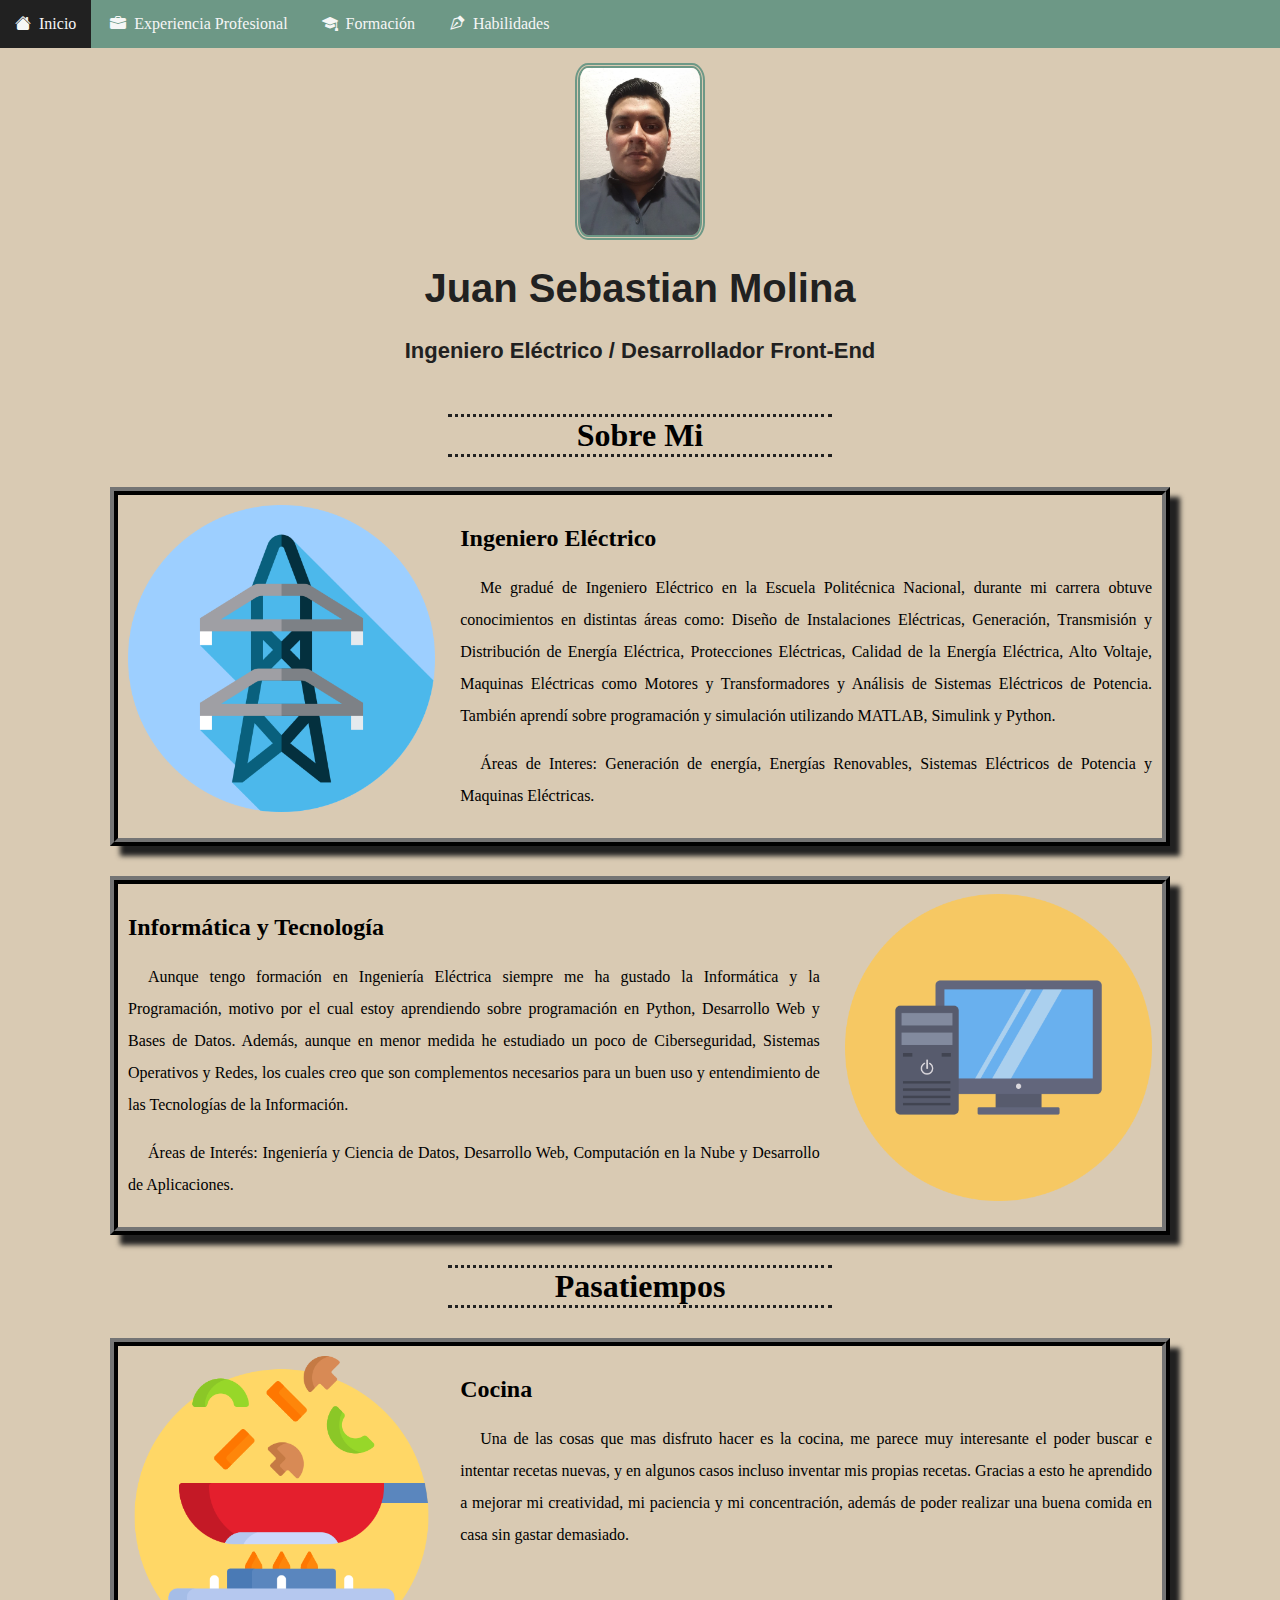
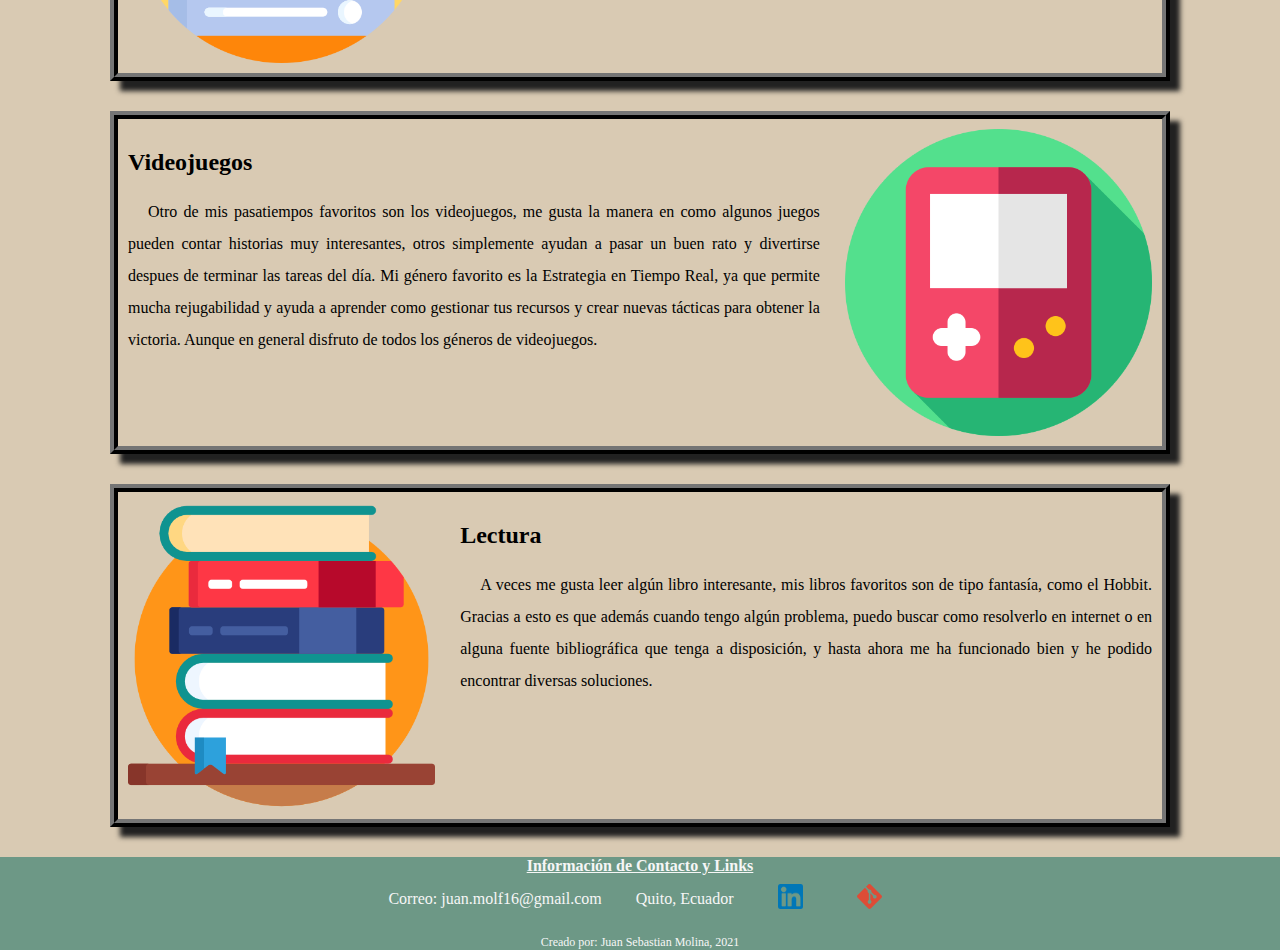
<file: index.html>
<!-- Mi CV en HTML-->
<!DOCTYPE html>
<html lang="es">
<head>
    <meta charset="UTF-8">
    <meta http-equiv="X-UA-Compatible" content="IE=edge">
    <meta name="viewport" content="width=device-width, initial-scale=1.0">
    <title>Juan Sebastian Molina</title>
    <link rel="stylesheet" href="CSS/estilo.css">
    <link rel="shortcut icon" href="favicon.ico?v=2" type="image/x-icon">
</head>
<body>
    <nav>    
        <a href="#"><i class="bi bi-house-fill"></i>Inicio</a>
        <a href="Paginas/experiencia.html"><i class="bi bi-briefcase-fill"></i>Experiencia Profesional</a>
        <a href="Paginas/formacion.html"><i class="bi bi-mortarboard-fill"></i>Formación</a>
        <a href="Paginas/habilidades.html"><i class="bi bi-vector-pen"></i>Habilidades</a>
    </nav>
    <header>
        <img src="Imagenes/Foto.jpeg" alt="foto-perfil">
        <div>
            <h1 style="font-size: 40px;">
                Juan Sebastian Molina
            </h1>
            <h2 style="font-size: 22px;">
                Ingeniero Eléctrico / Desarrollador Front-End
            </h2>
        </div>
    </header>
    <main class="desc-alternada">
        <h1>Sobre Mi</h1>
        <section>
            <img src="Imagenes/linea_transmision.png" alt="linea-transmision">
            <h2>Ingeniero Eléctrico</h2>
            <p>
                Me gradué de Ingeniero Eléctrico en la Escuela Politécnica Nacional, durante mi carrera obtuve conocimientos en distintas áreas
                como: Diseño de Instalaciones Eléctricas, Generación, Transmisión y Distribución de Energía Eléctrica, Protecciones Eléctricas,
                Calidad de la Energía Eléctrica, Alto Voltaje, Maquinas Eléctricas como Motores y Transformadores 
                y Análisis de Sistemas Eléctricos de Potencia. También aprendí sobre programación y simulación utilizando MATLAB, Simulink
                y Python.
            </p>
            <p>
                Áreas de Interes: Generación de energía, Energías Renovables, Sistemas Eléctricos de Potencia y Maquinas Eléctricas.
            </p>
        </section>
        <section>
            <img src="Imagenes/compu.png" alt="imagen-pc">
            <h2>Informática y Tecnología</h2>
            <p>
                Aunque tengo formación en Ingeniería Eléctrica siempre me ha gustado la Informática y la Programación, motivo por el cual estoy
                aprendiendo sobre programación en Python, Desarrollo Web y Bases de Datos. Además, aunque en menor medida he estudiado un poco 
                de Ciberseguridad, Sistemas Operativos y Redes, los cuales creo que son complementos necesarios para un buen uso y entendimiento
                de las Tecnologías de la Información. 
            </p>
            <p>
                Áreas de Interés: Ingeniería y Ciencia de Datos, Desarrollo Web, Computación en la Nube y Desarrollo de Aplicaciones.
            </p>
        </section>
        <h1>Pasatiempos</h1>
        <section>
            <img src="Imagenes/cocina.png" alt="imagen-cocina">
            <h2>Cocina</h2>
            <p>
                Una de las cosas que mas disfruto hacer es la cocina, me parece muy interesante el poder buscar e intentar recetas nuevas, y en
                algunos casos incluso inventar mis propias recetas. Gracias a esto he aprendido a mejorar mi creatividad, mi paciencia y mi
                concentración, además de poder realizar una buena comida en casa sin gastar demasiado.
            </p>
        </section>
        <section>
            <img src="Imagenes/juego.png" alt="imagen-juego">
            <h2>Videojuegos</h2>
            <p>
                Otro de mis pasatiempos favoritos son los videojuegos, me gusta la manera en como algunos juegos pueden contar historias muy
                interesantes, otros simplemente ayudan a pasar un buen rato y divertirse despues de terminar las tareas del día.
                Mi género favorito es la Estrategia en Tiempo Real, ya que permite mucha rejugabilidad y ayuda a aprender como gestionar tus
                recursos y crear nuevas tácticas para obtener la victoria. Aunque en general disfruto de todos los géneros de videojuegos.
            </p>
        </section>
        <section>
            <img src="Imagenes/libros.png" alt="imagen-libro">
            <h2>Lectura</h2>
            <p>
                A veces me gusta leer algún libro interesante, mis libros favoritos son de tipo fantasía, como el Hobbit. Gracias a esto es que
                además cuando tengo algún problema, puedo buscar como resolverlo en internet o en alguna fuente bibliográfica que tenga a 
                disposición, y hasta ahora me ha funcionado bien y he podido encontrar diversas soluciones.
            </p>
        </section>
    </main>
    <footer>
        <p>Información de Contacto y Links</p>
        <span>Correo:
            <a href="mailto:juan.molf16@gmail.com?subject=Contacto">juan.molf16@gmail.com</a>
        </span>
        <span>Quito, Ecuador</span>
        <a href="https://www.linkedin.com/in/jsbmln0296/" target="_blank" style="margin-inline: 25px;">
            <img src="Imagenes/logoLinked.png" style="width: 25px; height: 25px;"/>
        </a>
        <a href="https://github.com/jsbmln" target="_blank" style="margin-inline: 25px;">
            <img src="Imagenes/logoGit.svg" style="width: 25px; height: 25px;"/>
        </a>
        <p>
            Creado por: Juan Sebastian Molina, 2021
        </p>
    </footer>
</body>
</html>
</file>
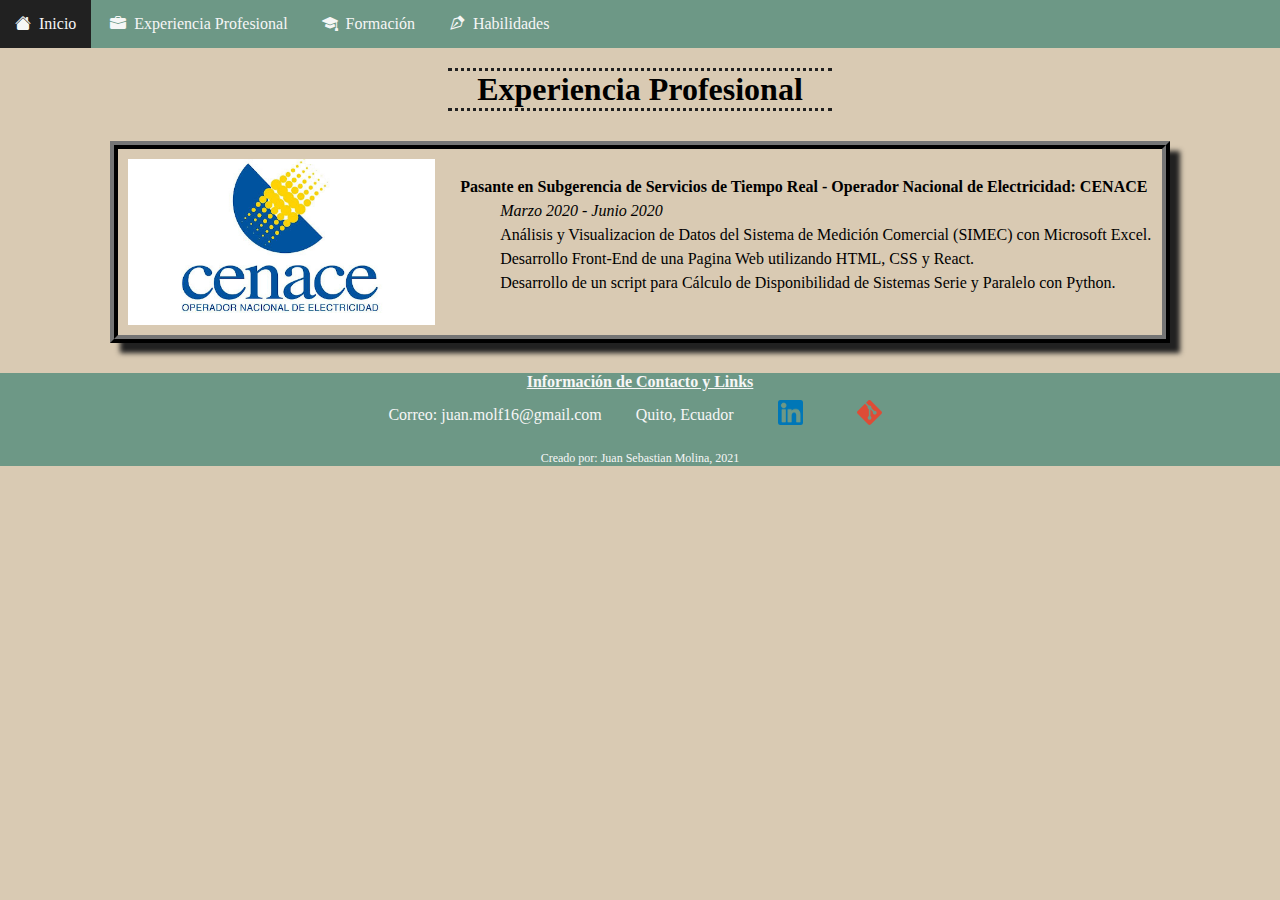
<file: Paginas/experiencia.html>
<!DOCTYPE html>
<html lang="es">
<head>
    <meta charset="UTF-8">
    <meta http-equiv="X-UA-Compatible" content="IE=edge">
    <meta name="viewport" content="width=device-width, initial-scale=1.0">
    <link rel="stylesheet" href="../CSS/estilo.css">
    <title>Experiencia Profesional</title>
</head>
<body>
    <nav>    
        <a href="../index.html"><i class="bi bi-house-fill"></i>Inicio</a>
        <a href="#"><i class="bi bi-briefcase-fill"></i>Experiencia Profesional</a>
        <a href="formacion.html"><i class="bi bi-mortarboard-fill"></i>Formación</a>
        <a href="habilidades.html"><i class="bi bi-vector-pen"></i>Habilidades</a>
    </nav>
    <main class="desc-alternada">
        <h1>Experiencia Profesional</h1>
        <section>
            <img src="../Imagenes/logo_cenace.jpg" alt="logo-cenace">
            <dl>
                <dt>Pasante en Subgerencia de Servicios de Tiempo Real - Operador Nacional de Electricidad: CENACE</dt>
                <dd>Marzo 2020 - Junio 2020</dd>
                <dd>
                    Análisis y Visualizacion de Datos del Sistema de Medición Comercial (SIMEC) con Microsoft Excel.
                </dd>
                <dd>
                    Desarrollo Front-End de una Pagina Web utilizando HTML, CSS y React.
                </dd>
                <dd>
                    Desarrollo de un script para Cálculo de Disponibilidad de Sistemas Serie y Paralelo con Python.
                </dd>
            </dl>
        </section>
    </main>
    <footer>
        <p>Información de Contacto y Links</p>
        <span>Correo:
            <a href="mailto:juan.molf16@gmail.com?subject=Contacto">juan.molf16@gmail.com</a>
        </span>
        <span>Quito, Ecuador</span>
        <a href="https://www.linkedin.com/in/jsbmln0296/" target="_blank" style="margin-inline: 25px;">
            <img src="../Imagenes/logoLinked.png" style="width: 25px; height: 25px;"/>
        </a>
        <a href="https://github.com/jsbmln" target="_blank" style="margin-inline: 25px;">
            <img src="../Imagenes/logoGit.svg" style="width: 25px; height: 25px;"/>
        </a>
        <p>
            Creado por: Juan Sebastian Molina, 2021
        </p>
    </footer>
</body>
</html>
</file>
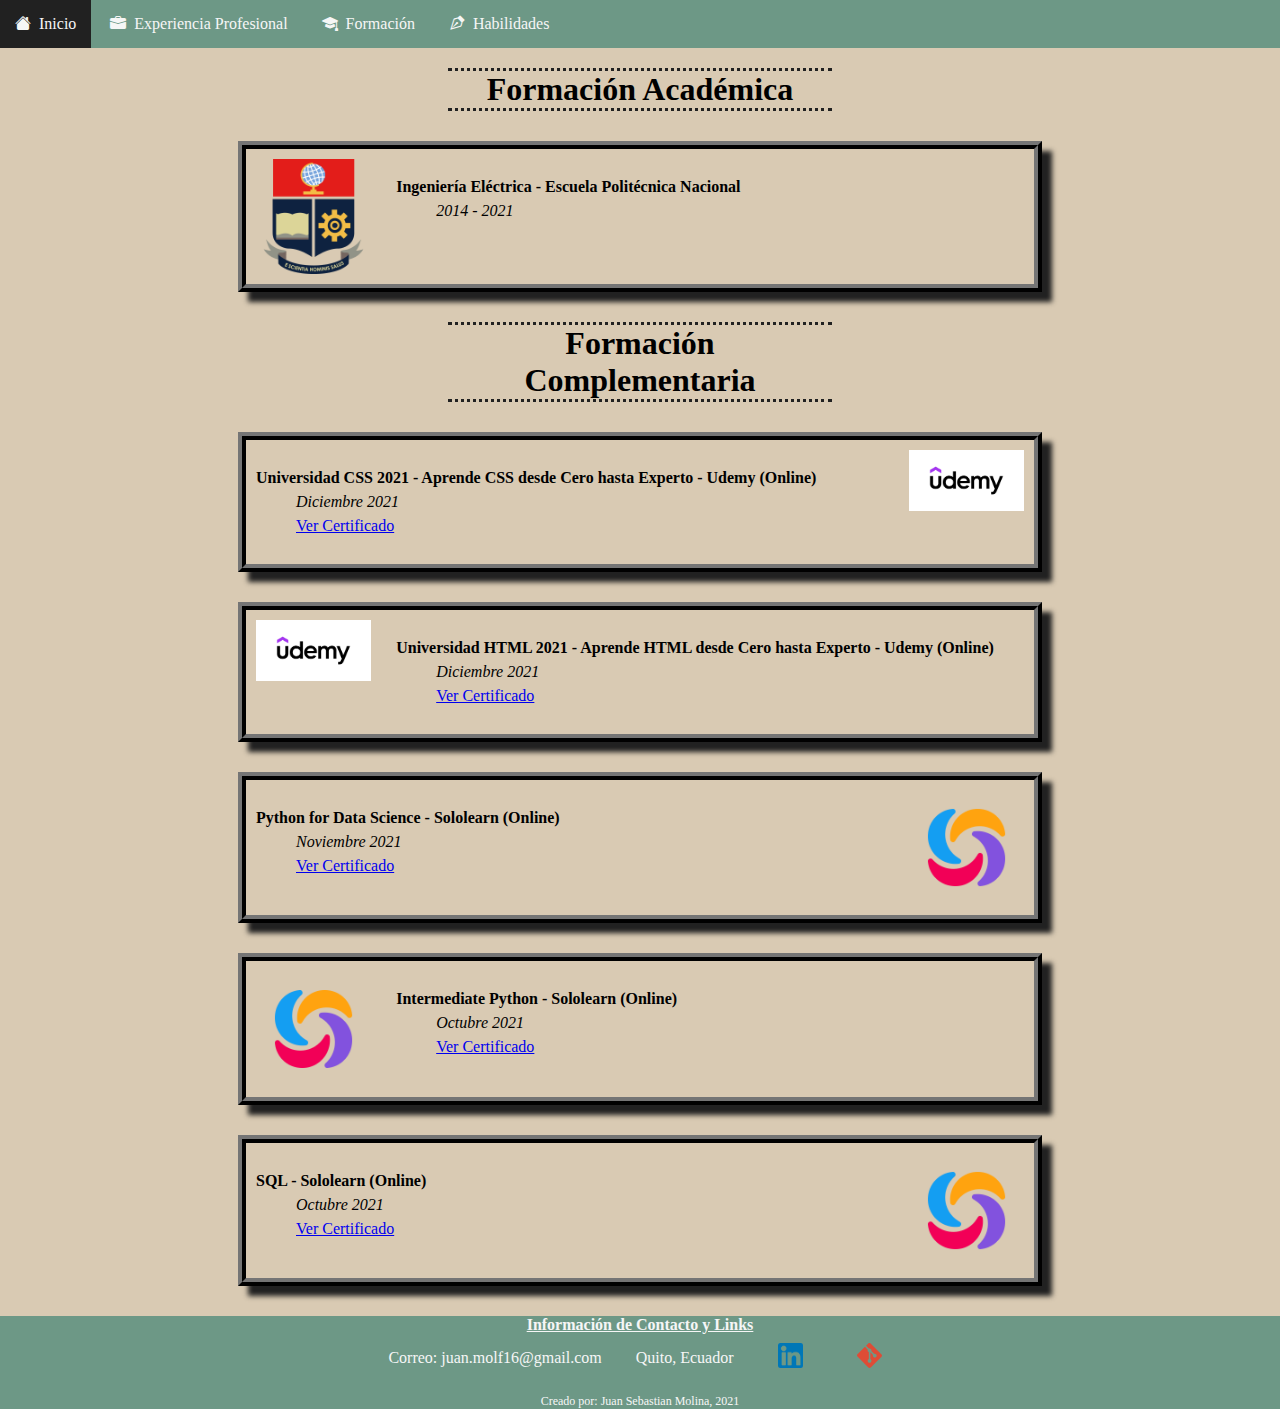
<file: Paginas/formacion.html>
<!DOCTYPE html>
<html lang="es">
<head>
    <meta charset="UTF-8">
    <meta http-equiv="X-UA-Compatible" content="IE=edge">
    <meta name="viewport" content="width=device-width, initial-scale=1.0">
    <link rel="stylesheet" href="../CSS/estilo.css">
    <title>Formación</title>
</head>
<body>
    <nav>    
        <a href="../index.html"><i class="bi bi-house-fill"></i>Inicio</a>
        <a href="experiencia.html"><i class="bi bi-briefcase-fill"></i>Experiencia Profesional</a>
        <a href="#"><i class="bi bi-mortarboard-fill"></i>Formación</a>
        <a href="habilidades.html"><i class="bi bi-vector-pen"></i>Habilidades</a>
    </nav>
    <main class="desc-alternada centrado">
        <h1>Formación Académica</h1>
        <section>
            <img src="../Imagenes/logo_epn.png" alt="logo-epn">
            <dl>
                <dt>Ingeniería Eléctrica - Escuela Politécnica Nacional</dt>
                <dd>2014 - 2021</dd>
            </dl>
        </section>
        <h1>Formación Complementaria</h1>
        <section>
            <img src="../Imagenes/logo_udemy.png" alt="logo-sololearn">
            <dl>
                <dt>Universidad CSS 2021 - Aprende CSS desde Cero hasta Experto - Udemy (Online)</dt>
                <dd>Diciembre 2021</dd>
                <dd><a href="https://www.udemy.com/certificate/UC-7ea9e102-37b9-4b5f-a11f-f79b4bb5d496/" target="_blank">Ver Certificado</a></dd>
            </dl>
        </section>
        <section>
            <img src="../Imagenes/logo_udemy.png" alt="logo-udemy">
            <dl>
                <dt>Universidad HTML 2021 - Aprende HTML desde Cero hasta Experto - Udemy (Online)</dt>
                <dd>Diciembre 2021</dd>
                <dd><a href="https://www.udemy.com/certificate/UC-e0f54a08-e0e2-4b27-85aa-760063cab3d8/" target="_blank">Ver Certificado</a></dd>
            </dl>
        </section>
        <section>
            <img src="../Imagenes/logo_sololearn.png" alt="logo-sololearn">
            <dl>
                <dt>Python for Data Science - Sololearn (Online)</dt>
                <dd>Noviembre 2021</dd>
                <dd><a href="https://www.sololearn.com/certificates/course/en/13028629/1161/landscape/png" target="_blank">Ver Certificado</a></dd>
            </dl>
        </section>
        <section>
            <img src="../Imagenes/logo_sololearn.png" alt="logo-sololearn">
            <dl>
                <dt>Intermediate Python - Sololearn (Online)</dt>
                <dd>Octubre 2021</dd>
                <dd><a href="https://www.sololearn.com/certificates/course/en/13028629/1158/landscape/png" target="_blank">Ver Certificado</a></dd>
            </dl>
        </section>
        <section>
            <img src="../Imagenes/logo_sololearn.png" alt="logo-sololearn">
            <dl>
                <dt>SQL - Sololearn (Online)</dt>
                <dd>Octubre 2021</dd>
                <dd><a href="https://www.sololearn.com/certificates/course/en/13028629/1060/landscape/png" target="_blank">Ver Certificado</a></dd>
            </dl>
        </section>
    </main>
    <footer>
        <p>Información de Contacto y Links</p>
        <span>Correo:
            <a href="mailto:juan.molf16@gmail.com?subject=Contacto">juan.molf16@gmail.com</a>
        </span>
        <span>Quito, Ecuador</span>
        <a href="https://www.linkedin.com/in/jsbmln0296/" target="_blank" style="margin-inline: 25px;">
            <img src="../Imagenes/logoLinked.png" style="width: 25px; height: 25px;"/>
        </a>
        <a href="https://github.com/jsbmln" target="_blank" style="margin-inline: 25px;">
            <img src="../Imagenes/logoGit.svg" style="width: 25px; height: 25px;"/>
        </a>
        <p>
            Creado por: Juan Sebastian Molina, 2021
        </p>
    </footer>
</body>
</html>
</file>
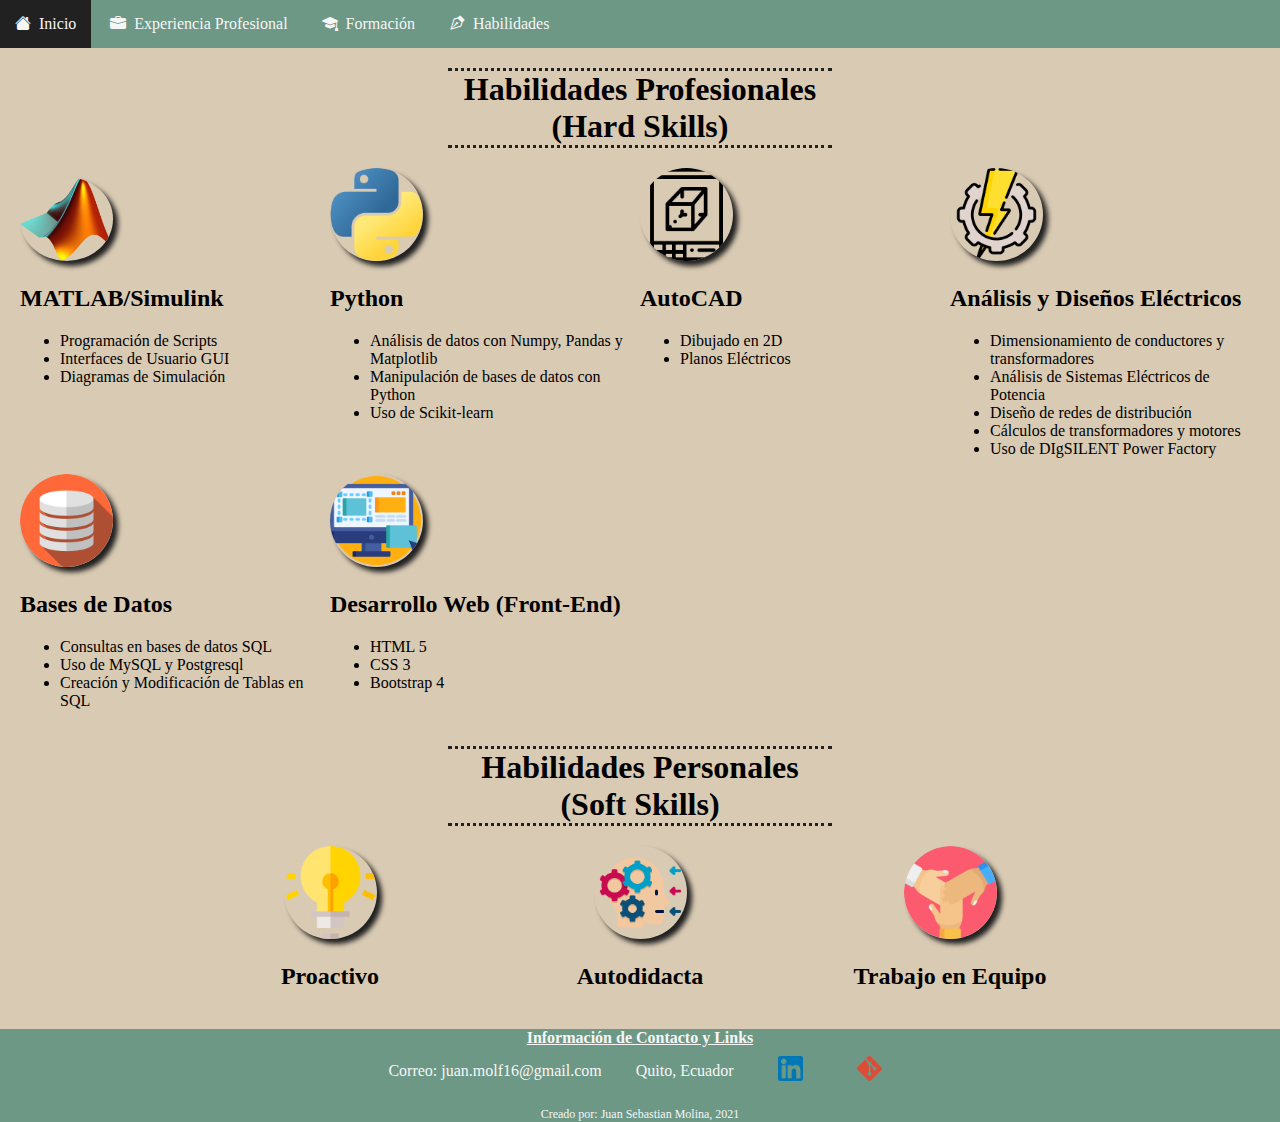
<file: Paginas/habilidades.html>
<!DOCTYPE html>
<html lang="es">
<head>
    <meta charset="UTF-8">
    <meta http-equiv="X-UA-Compatible" content="IE=edge">
    <meta name="viewport" content="width=device-width, initial-scale=1.0">
    <link rel="stylesheet" href="../CSS/estilo.css">
    <title>Habilidades</title>
</head>
<body>
    <nav>    
        <a href="../index.html"><i class="bi bi-house-fill"></i>Inicio</a>
        <a href="experiencia.html"><i class="bi bi-briefcase-fill"></i>Experiencia Profesional</a>
        <a href="formacion.html"><i class="bi bi-mortarboard-fill"></i>Formación</a>
        <a href="#"><i class="bi bi-vector-pen"></i>Habilidades</a>
    </nav>
    <main>
        <h1>Habilidades Profesionales (Hard Skills)</h1>
        <section class="malla-skills">
            <div>
                <img src="../Imagenes/Matlab_Logo.png" alt="logo-MATLAB">
                <h2>MATLAB/Simulink</h2>
                <ul>
                    <li>Programación de Scripts</li>
                    <li>Interfaces de Usuario GUI</li>
                    <li>Diagramas de Simulación</li>
                </ul>
            </div>
            <div>
                <img src="../Imagenes/python_logo.png" alt="logo-python">
                <h2>Python</h2>
                <ul>
                    <li>Análisis de datos con Numpy, Pandas y Matplotlib</li>
                    <li>Manipulación de bases de datos con Python</li>
                    <li>Uso de Scikit-learn</li>
                </ul>
            </div>
            <div>
                <img src="../Imagenes/autocad_logo.png" alt="logo-autocad">
                <h2>AutoCAD</h2>
                <ul>
                    <li>Dibujado en 2D</li>
                    <li>Planos Eléctricos</li>
                </ul>
            </div>
            <div>
                <img src="../Imagenes/electrical.png" alt="img-rayo">
                <h2>Análisis y Diseños Eléctricos</h2>
                <ul>
                    <li>Dimensionamiento de conductores y transformadores</li>
                    <li>Análisis de Sistemas Eléctricos de Potencia</li>
                    <li>Diseño de redes de distribución</li>
                    <li>Cálculos de transformadores y motores</li>
                    <li>Uso de DIgSILENT Power Factory</li>
                </ul>
            </div>
            <div>
                <img src="../Imagenes/database.png" alt="img-database">
                <h2>Bases de Datos</h2>
                <ul>
                    <li>Consultas en bases de datos SQL</li>
                    <li>Uso de MySQL y Postgresql</li>
                    <li>Creación y Modificación de Tablas en SQL</li>
                </ul>
            </div>
            <div>
                <img src="../Imagenes/front_end.png" alt="logo-frontend">
                <h2>Desarrollo Web (Front-End)</h2>
                <ul>
                    <li>HTML 5</li>
                    <li>CSS 3</li>
                    <li>Bootstrap 4</li>
                </ul>
            </div>
        </section>
        <h1>Habilidades Personales (Soft Skills)</h1>
        <section class="malla-skills centrado">
            <div>
                <img src="../Imagenes/proactivo.png" alt="img-proactivo">
                <h2>Proactivo</h2>
            </div>
            <div>
                <img src="../Imagenes/autodidacta.png" alt="img-autodidacta">
                <h2>Autodidacta</h2>
            </div>
            <div>
                <img src="../Imagenes/trabajo_equipo.png" alt="img-teamwork">
                <h2>Trabajo en Equipo</h2>
            </div>
        </section>
    </main>
    <footer>
        <p>Información de Contacto y Links</p>
        <span>Correo:
            <a href="mailto:juan.molf16@gmail.com?subject=Contacto">juan.molf16@gmail.com</a>
        </span>
        <span>Quito, Ecuador</span>
        <a href="https://www.linkedin.com/in/jsbmln0296/" target="_blank" style="margin-inline: 25px;">
            <img src="../Imagenes/logoLinked.png" style="width: 25px; height: 25px;"/>
        </a>
        <a href="https://github.com/jsbmln" target="_blank" style="margin-inline: 25px;">
            <img src="../Imagenes/logoGit.svg" style="width: 25px; height: 25px;"/>
        </a>
        <p>
            Creado por: Juan Sebastian Molina, 2021
        </p>
    </footer>
</body>
</html>
</file>
<file: CSS/estilo.css>
@import url("https://cdn.jsdelivr.net/npm/bootstrap-icons@1.7.2/font/bootstrap-icons.css");

body {
  background-color: #d9cab3;
  margin: 0;
}

nav {
  background-color: #6d9886;
  position: sticky;
  top: 0;
}

nav a {
  display: inline-block;
  color: #f6f6f6;
  text-align: center;
  padding: 15px;
  text-decoration: none;
}

nav a:hover {
  background-color: #212121;
  color: #f6f6f6;
}

nav a i {
  margin-right: 8px;
}

header {
  color: #212121;
  margin-bottom: 50px;
}

header div {
  font-family: Verdana, Geneva, Tahoma, sans-serif;
  text-align: center;
}

header img {
  width: 120px;
  margin: 15px auto 0 auto;
  border-radius: 10%;
  display: block;
  border: 5px double #6d9886;
}

main h1 {
  font-family: cursive;
  text-align: center;
  border-width: 3px 0;
  border-style: dotted;
  border-color: #212121;
  width: 30%;
  margin: 20px auto;
}

.desc-alternada section {
  clear: both;
  margin: 30px auto;
  padding: 10px;
  width: 80%;
  display: flow-root;
  box-shadow: 10px 10px 5px #212121;
  border: 8px ridge #212121;
}

.desc-alternada.centrado section {
  width: 60%;
}

.desc-alternada img {
  width: 30%;
}

.desc-alternada.centrado img {
  width: 15%;
}

.desc-alternada section:nth-of-type(2n + 1) img {
  float: left;
  margin-right: 25px;
}

.desc-alternada section:nth-of-type(2n) img {
  float: right;
  margin-left: 25px;
}

.desc-alternada p {
  text-align: justify;
  line-height: 2;
  text-indent: 20px;
}

dl {
  display: inline-block;
  line-height: 1.5;
}

dl dt {
  font-weight: bold;
}

dl dd:first-of-type {
  font-style: italic;
}

section.malla-skills {
  display: flex;
  flex-wrap: wrap;
  justify-content: flex-start;
  align-items: baseline;
  margin: 20px;
}

section.malla-skills div {
  width: 25%;
}

section.malla-skills img {
  max-width: 30%;
  box-shadow: 5px 5px 5px #212121;
  border-radius: 50%;
}

section.malla-skills.centrado {
  justify-content: center;
}

section.malla-skills.centrado div {
  text-align: center;
}

footer {
  text-align: center;
  background-color: #6d9886;
  color: #f6f6f6;
  clear: both;
}

footer span {
  display: inline-block;
  padding: 15px;
  vertical-align: 5px;
}

footer a {
  text-decoration: none;
  color: #f6f6f6;
}

footer a:hover {
  font-weight: bolder;
  color: #212121;
}

footer p:first-child {
  margin: 0;
  font-weight: bolder;
  text-decoration: underline;
}

footer p:last-child {
  font-size: 12px;
  margin-bottom: 0;
}

@media screen and (max-width: 900px) {
  section.malla-skills {
    flex-direction: column;
    align-content: center;
  }

  section.malla-skills div {
    width: 80%;
    text-align: center;
  }

  section.malla-skills ul {
    list-style: none;
  }
}
</file>
